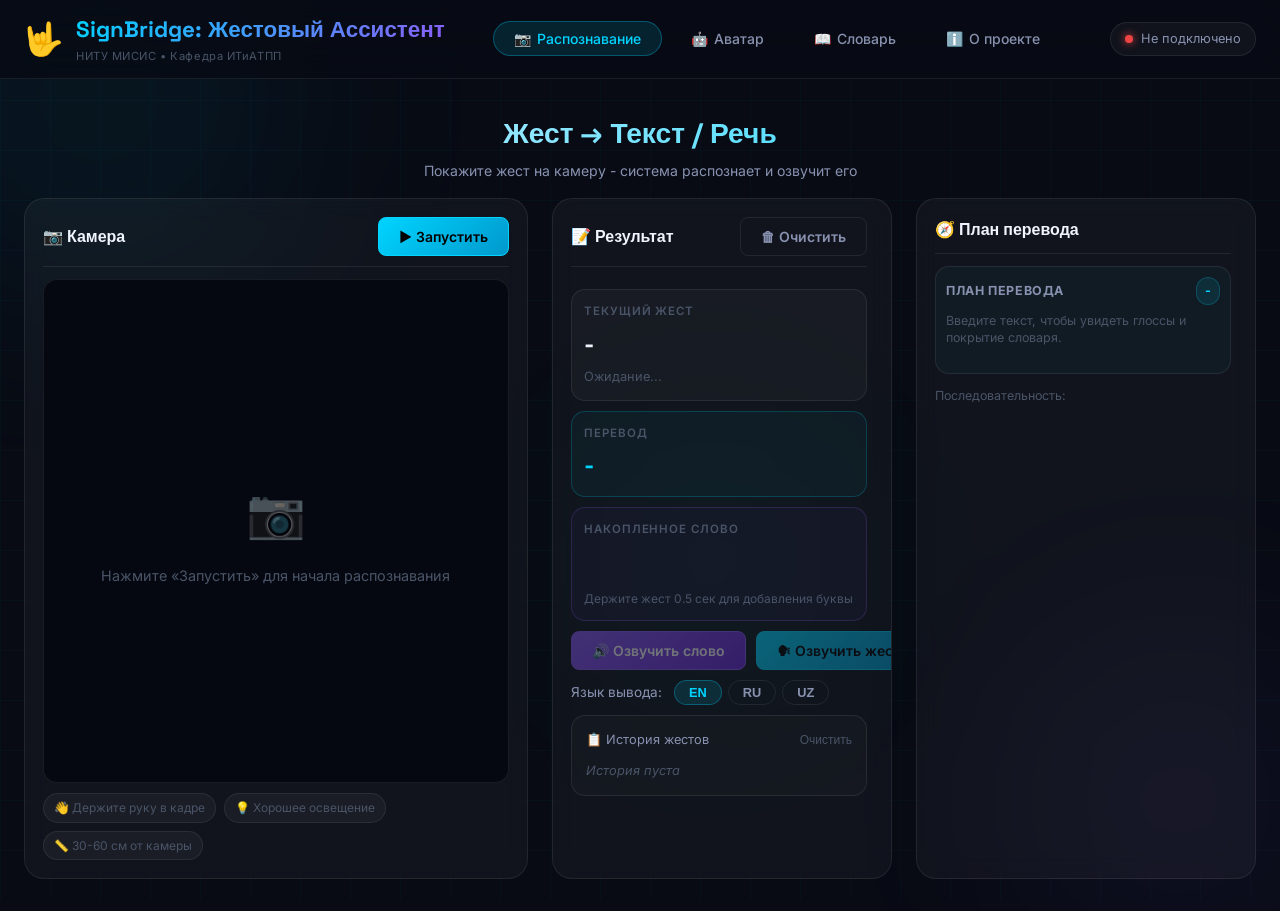
<file: frontend/index.html>
<!DOCTYPE html>
<html lang="ru">
<head>
  <meta charset="UTF-8" />
  <meta name="viewport" content="width=device-width, initial-scale=1.0" />
  <title>SignBridge - жестовый ассистент</title>
  <meta name="description" content="SignBridge: учебная платформа распознавания жестов и построения плана жестовой визуализации текста." />
  <meta name="theme-color" content="#080b14" />
  <meta name="application-name" content="SignBridge" />
  <link rel="manifest" href="manifest.webmanifest" />
  <link rel="icon" href="icon.svg" type="image/svg+xml" />
  <link rel="apple-touch-icon" href="icon.svg" />
  <link rel="preconnect" href="https://fonts.googleapis.com" />
  <link href="https://fonts.googleapis.com/css2?family=Inter:wght@300;400;500;600;700;800&family=Space+Grotesk:wght@400;500;600;700&display=swap" rel="stylesheet" />
  <link rel="stylesheet" href="style.css" />
</head>
<body>
  <a class="skip-link" href="#main-content">Перейти к содержимому</a>
  <!-- ── Animated Background ── -->
  <div class="bg-grid"></div>
  <div class="orb orb-1"></div>
  <div class="orb orb-2"></div>
  <div class="orb orb-3"></div>

  <!-- ── Header ── -->
  <header class="header">
    <div class="header-inner">
      <div class="logo">
        <div class="logo-icon">🤟</div>
        <div class="logo-text">
          <span class="logo-main">SignBridge: Жестовый Ассистент</span>
          <span class="logo-sub">НИТУ МИСИС • Кафедра ИТиАТПП</span>
        </div>
      </div>
      <nav class="nav" role="tablist" aria-label="Разделы приложения">
        <button class="nav-btn active" id="tab-button-detect" type="button" role="tab" aria-selected="true" aria-controls="tab-detect" data-tab="detect" onclick="switchTab('detect')">
          <span class="nav-icon">📷</span> Распознавание
        </button>
        <button class="nav-btn" id="tab-button-avatar" type="button" role="tab" aria-selected="false" aria-controls="tab-avatar" data-tab="avatar" onclick="switchTab('avatar')">
          <span class="nav-icon">🤖</span> Аватар
        </button>
        <button class="nav-btn" id="tab-button-dict" type="button" role="tab" aria-selected="false" aria-controls="tab-dict" data-tab="dict" onclick="switchTab('dict')">
          <span class="nav-icon">📖</span> Словарь
        </button>
        <button class="nav-btn" id="tab-button-about" type="button" role="tab" aria-selected="false" aria-controls="tab-about" data-tab="about" onclick="switchTab('about')">
          <span class="nav-icon">ℹ️</span> О проекте
        </button>
      </nav>
      <div class="status-indicator" id="status-indicator" role="status" aria-live="polite">
        <div class="status-dot" id="status-dot"></div>
        <span id="status-text">Подключение...</span>
      </div>
    </div>
  </header>

  <!-- ══════════════════════════════════════════ -->
  <!-- TAB 1: Gesture Detection (Sign → Text)    -->
  <!-- ══════════════════════════════════════════ -->
  <main class="main" id="main-content" tabindex="-1">

    <!-- DETECT TAB -->
    <section class="tab-section active workspace-section" id="tab-detect" role="tabpanel" aria-labelledby="tab-button-detect">
      <div class="section-header">
        <h1 class="section-title">Жест → Текст / Речь</h1>
        <p class="section-desc">Покажите жест на камеру - система распознает и озвучит его</p>
      </div>

      <div class="detect-layout">
        <!-- Camera Panel -->
        <div class="panel camera-panel">
          <div class="panel-header">
            <h2>📷 Камера</h2>
            <div class="camera-controls">
              <button class="btn btn-primary" id="btn-start-camera" onclick="startCamera()">
                ▶ Запустить
              </button>
              <button class="btn btn-danger hidden" id="btn-stop-camera" onclick="stopCamera()">
                ⏹ Стоп
              </button>
            </div>
          </div>
          <div class="camera-container" id="camera-container">
            <video id="video" autoplay playsinline muted></video>
            <canvas id="canvas-overlay" class="canvas-overlay"></canvas>
            <div class="camera-placeholder" id="camera-placeholder">
              <div class="placeholder-icon">📷</div>
              <p>Нажмите «Запустить» для начала распознавания</p>
            </div>
            <!-- Live overlay -->
            <div class="live-badge hidden" id="live-badge">● LIVE</div>
            <div class="gesture-overlay" id="gesture-overlay">
              <div class="detected-gesture" id="detected-gesture">-</div>
              <div class="confidence-bar-wrap">
                <div class="confidence-bar" id="confidence-bar"></div>
              </div>
            </div>
          </div>
          <!-- Hand landmarks hint -->
          <div class="hints">
            <div class="hint-chip">👋 Держите руку в кадре</div>
            <div class="hint-chip">💡 Хорошее освещение</div>
            <div class="hint-chip">📏 30-60 см от камеры</div>
          </div>
        </div>

        <!-- Result Panel -->
        <div class="panel result-panel">
          <div class="panel-header">
            <h2>📝 Результат</h2>
            <button class="btn btn-ghost" onclick="clearWord()">🗑 Очистить</button>
          </div>

          <!-- Current gesture -->
          <div class="result-card" id="gesture-card">
            <div class="result-label">Текущий жест</div>
            <div class="result-value" id="result-gesture">-</div>
            <div class="result-meta" id="result-type">Ожидание...</div>
          </div>

          <!-- Translation -->
          <div class="result-card highlight-card">
            <div class="result-label">Перевод</div>
            <div class="result-value translation-value" id="result-translation">-</div>
          </div>

          <!-- Accumulated word -->
          <div class="result-card word-card">
            <div class="result-label">Накопленное слово</div>
            <div class="word-display" id="word-display"></div>
            <div class="word-hint">Держите жест 0.5 сек для добавления буквы</div>
          </div>

          <!-- TTS Controls -->
          <div class="tts-controls">
            <button class="btn btn-accent" id="btn-speak" onclick="speakWord()" disabled>
              🔊 Озвучить слово
            </button>
            <button class="btn btn-primary" id="btn-speak-gesture" onclick="speakCurrentGesture()" disabled>
              🗣 Озвучить жест
            </button>
          </div>

          <!-- Language selector -->
          <div class="lang-selector">
            <label>Язык вывода:</label>
            <div class="lang-pills">
              <button class="lang-pill active" data-lang="en" onclick="setLang('en')">EN</button>
              <button class="lang-pill" data-lang="ru" onclick="setLang('ru')">RU</button>
              <button class="lang-pill" data-lang="uz" onclick="setLang('uz')">UZ</button>
            </div>
          </div>

          <!-- History -->
          <div class="history-panel">
            <div class="history-header">
              <span>📋 История жестов</span>
              <button class="btn-link" onclick="clearHistory()">Очистить</button>
            </div>
            <div class="history-list" id="history-list">
              <div class="history-empty">История пуста</div>
            </div>
          </div>
        </div>

        <!-- Translation plan mirror for the recognition workspace -->
        <div class="panel detect-plan-panel">
          <div class="panel-header">
            <h2>🧭 План перевода</h2>
          </div>

          <section class="translation-plan" aria-live="polite" aria-label="План перевода">
            <div class="translation-plan-header">
              <span>План перевода</span>
              <span class="coverage-badge" id="detect-translation-coverage">-</span>
            </div>
            <div class="translation-meta" id="detect-translation-meta">Введите текст, чтобы увидеть глоссы и покрытие словаря.</div>
            <div class="gloss-list" id="detect-gloss-list"></div>
            <div class="unknown-words" id="detect-unknown-words"></div>
          </section>

          <div class="sequence-display" id="detect-sequence-display">
            <div class="seq-label">Последовательность:</div>
            <div class="seq-chips" id="detect-seq-chips"></div>
          </div>
        </div>
      </div>
    </section>

    <!-- ══════════════════════════════════════════ -->
    <!-- TAB 2: Avatar (Text → Sign)              -->
    <!-- ══════════════════════════════════════════ -->
    <section class="tab-section workspace-section" id="tab-avatar" role="tabpanel" aria-labelledby="tab-button-avatar">
      <div class="section-header">
        <h1 class="section-title">Текст → Жестовый аватар</h1>
        <p class="section-desc">Введите текст - аватар покажет учебную визуализацию жестов. Доступны русский, English и o‘zbek.</p>
      </div>

      <div class="avatar-layout">
        <!-- Input -->
        <div class="panel input-panel">
          <div class="panel-header">
            <h2>✏️ Введите текст</h2>
          </div>
          <label class="sr-only" for="avatar-input">Текст для жестовой визуализации</label>
          <textarea
            id="avatar-input"
            class="text-input"
            placeholder="Введите текст для перевода в жестовый язык...
Пример: Hello good morning thank you"
            rows="5"
          ></textarea>

          <div class="input-controls">
            <div class="lang-selector">
              <label>Язык текста:</label>
              <div class="lang-pills">
                <button class="lang-pill active" data-lang="en" onclick="setAvatarLang('en')">EN</button>
                <button class="lang-pill" data-lang="ru" onclick="setAvatarLang('ru')">RU</button>
                <button class="lang-pill" data-lang="uz" onclick="setAvatarLang('uz')">UZ</button>
              </div>
            </div>
            
            <div class="action-buttons">
              <button class="btn btn-primary btn-icon" id="btn-mic" onclick="toggleMic()" title="Голосовой ввод" aria-label="Голосовой ввод">
                🎤
              </button>
              <button class="btn btn-accent btn-large" style="flex: 1;" onclick="sendToAvatar()">
                🤟 Перевести в жесты
              </button>
            </div>
          </div>

          <!-- Quick phrases -->
          <div class="quick-phrases">
            <div class="quick-label">Быстрые фразы:</div>
            <div class="phrase-chips">
              <button class="phrase-chip" onclick="setPhrase('Hello good morning')">Hello 👋</button>
              <button class="phrase-chip" onclick="setPhrase('Thank you')">Thank you 🙏</button>
              <button class="phrase-chip" onclick="setPhrase('Yes no stop')">Yes / No 👍</button>
              <button class="phrase-chip" onclick="setPhrase('I need help')">Help 🆘</button>
              <button class="phrase-chip" onclick="setPhrase('Water food school')">Water 💧</button>
              <button class="phrase-chip" onclick="setPhrase('Where is the bathroom')">Bathroom 🚻</button>
              <button class="phrase-chip" onclick="setPhrase('Call a doctor')">Doctor 🩺</button>
            </div>
          </div>
        </div>

        <!-- Avatar Display -->
        <div class="panel avatar-panel">
          <div class="panel-header">
            <h2>🤖 Жестовый аватар</h2>
            <div class="avatar-status" id="avatar-status">Готов</div>
          </div>

          <div class="avatar-stage" id="avatar-stage" aria-live="polite">
            <canvas id="avatar-canvas" width="400" height="400"></canvas>
            <div class="avatar-idle" id="avatar-idle">
              <div class="avatar-idle-icon">🤟</div>
              <p>Введите текст и нажмите «Перевести»</p>
            </div>
          </div>

          <!-- Current gesture display -->
          <div class="avatar-gesture-info" id="avatar-gesture-info">
              <div class="current-sign" id="current-sign">-</div>
            <div class="sign-label" id="sign-label">Жест</div>
          </div>
          <p class="avatar-note">Аватар показывает распространённые слова и фразы; незнакомые слова отображаются по буквам. Это учебная визуализация, а не сертифицированный перевод.</p>

          <section class="translation-plan" aria-live="polite" aria-label="План перевода">
            <div class="translation-plan-header">
              <span>План перевода</span>
              <span class="coverage-badge" id="translation-coverage">-</span>
            </div>
            <div class="translation-meta" id="translation-meta">Введите текст, чтобы увидеть глоссы и покрытие словаря.</div>
            <div class="gloss-list" id="gloss-list"></div>
            <div class="unknown-words" id="unknown-words"></div>
          </section>

          <!-- Animation sequence -->
          <div class="sequence-display" id="sequence-display">
            <div class="seq-label">Последовательность:</div>
            <div class="seq-chips" id="seq-chips"></div>
          </div>

          <!-- Audio player -->
          <div class="audio-player" id="audio-player" style="display:none">
            <audio id="tts-audio" controls></audio>
          </div>
        </div>
      </div>
    </section>

    <!-- ══════════════════════════════════════════ -->
    <!-- TAB 3: Dictionary (Словарь жестов)       -->
    <!-- ══════════════════════════════════════════ -->
    <section class="tab-section" id="tab-dict" role="tabpanel" aria-labelledby="tab-button-dict">
      <div class="section-header">
        <h1 class="section-title">Словарь жестов</h1>
        <p class="section-desc">Изучайте жесты и тренируйтесь перед камерой</p>
      </div>

      <div class="dict-layout">
        <!-- Dynamic Gestures -->
        <div class="panel">
          <div class="panel-header">
            <h2>🌀 Динамические жесты</h2>
          </div>
          <div class="dict-grid" id="dict-dynamic">
            <div class="dict-card">
              <div class="dict-visual wave-anim">👋</div>
              <div class="dict-info">
                <h4>Привет / Hello</h4>
                <p>Взмахните рукой из стороны в сторону</p>
              </div>
            </div>
            <div class="dict-card">
              <div class="dict-visual pulse-anim">👍</div>
              <div class="dict-info">
                <h4>Хорошо / Good</h4>
                <p>Палец вверх, остальные собраны в кулак</p>
              </div>
            </div>
            <div class="dict-card">
              <div class="dict-visual pulse-anim">👎</div>
              <div class="dict-info">
                <h4>Плохо / Bad</h4>
                <p>Палец вниз, остальные собраны в кулак</p>
              </div>
            </div>
            <div class="dict-card">
              <div class="dict-visual float-anim">✋</div>
              <div class="dict-info">
                <h4>Стоп / Stop</h4>
                <p>Открытая ладонь направлена вперед</p>
              </div>
            </div>
            <div class="dict-card">
              <div class="dict-visual shake-anim">✊</div>
              <div class="dict-info">
                <h4>Нет / No</h4>
                <p>Плотно сжатый кулак перед собой</p>
              </div>
            </div>
            <div class="dict-card">
              <div class="dict-visual float-anim">✌️</div>
              <div class="dict-info">
                <h4>Мир / Peace</h4>
                <p>Указательный и средний пальцы вверх (V)</p>
              </div>
            </div>
            <div class="dict-card">
              <div class="dict-visual pulse-anim">☝️</div>
              <div class="dict-info">
                <h4>Да / Yes</h4>
                <p>Только указательный палец поднят вверх</p>
              </div>
            </div>
            <div class="dict-card">
              <div class="dict-visual pulse-anim">👌</div>
              <div class="dict-info">
                <h4>Окей / OK</h4>
                <p>Указательный и большой пальцы образуют кольцо</p>
              </div>
            </div>
            <div class="dict-card">
              <div class="dict-visual shake-anim">🤌</div>
              <div class="dict-info">
                <h4>Что? / What?</h4>
                <p>Все кончики пальцев собраны вместе</p>
              </div>
            </div>
            <div class="dict-card">
              <div class="dict-visual wave-anim">🤙</div>
              <div class="dict-info">
                <h4>Позвони / Call</h4>
                <p>Оттопырены только большой палец и мизинец</p>
              </div>
            </div>
          </div>
        </div>

        <!-- Static Alphabet -->
        <div class="panel">
          <div class="panel-header">
            <h2>✋ Статический алфавит (ASL)</h2>
          </div>
          <div class="dict-grid" id="dict-static">
            <div class="dict-card">
              <div class="dict-visual">A</div>
              <div class="dict-info">
                <h4>Буква A</h4>
                <p>Кулак, большой палец сбоку прижат к указательному</p>
              </div>
            </div>
            <div class="dict-card">
              <div class="dict-visual">B</div>
              <div class="dict-info">
                <h4>Буква B</h4>
                <p>Открытая ладонь, пальцы вместе, большой палец согнут на ладони</p>
              </div>
            </div>
            <div class="dict-card">
              <div class="dict-visual">L</div>
              <div class="dict-info">
                <h4>Буква L</h4>
                <p>Указательный и большой пальцы образуют букву L</p>
              </div>
            </div>
            <div class="dict-card">
              <div class="dict-visual">V</div>
              <div class="dict-info">
                <h4>Буква V</h4>
                <p>Указательный и средний пальцы разведены в форме V</p>
              </div>
            </div>
            <div class="dict-card">
              <div class="dict-visual">W</div>
              <div class="dict-info">
                <h4>Буква W</h4>
                <p>Указательный, средний и безымянный пальцы подняты вверх</p>
              </div>
            </div>
            <div class="dict-card">
              <div class="dict-visual">Y</div>
              <div class="dict-info">
                <h4>Буква Y</h4>
                <p>Оттопыренные большой палец и мизинец</p>
              </div>
            </div>
            <div class="dict-card">
              <div class="dict-visual">I</div>
              <div class="dict-info">
                <h4>Буква I</h4>
                <p>Поднят только мизинец</p>
              </div>
            </div>
            <div class="dict-card">
              <div class="dict-visual">D</div>
              <div class="dict-info">
                <h4>Буква D</h4>
                <p>Поднят только указательный палец</p>
              </div>
            </div>
            <div class="dict-card">
              <div class="dict-visual">F</div>
              <div class="dict-info">
                <h4>Буква F</h4>
                <p>Указательный и большой соединены, остальные подняты</p>
              </div>
            </div>
            <div class="dict-card">
              <div class="dict-visual wave-anim" style="font-size: 1.5rem">🤟</div>
              <div class="dict-info">
                <h4>I Love You</h4>
                <p>Большой, указательный и мизинец открыты</p>
              </div>
            </div>
            <div class="dict-card">
              <div class="dict-visual">C</div>
              <div class="dict-info">
                <h4>Буква C</h4>
                <p>Все пальцы полусогнуты, образуя полукруг</p>
              </div>
            </div>
            <div class="dict-card">
              <div class="dict-visual">E</div>
              <div class="dict-info">
                <h4>Буква E</h4>
                <p>Пальцы сжаты, большой палец прижат снизу</p>
              </div>
            </div>
            <div class="dict-card">
              <div class="dict-visual">K</div>
              <div class="dict-info">
                <h4>Буква K</h4>
                <p>Указательный и средний вверх, большой между ними</p>
              </div>
            </div>
            <div class="dict-card">
              <div class="dict-visual">O</div>
              <div class="dict-info">
                <h4>Буква O</h4>
                <p>Пальцы сомкнуты в кольцо с большим пальцем</p>
              </div>
            </div>
            <div class="dict-card">
              <div class="dict-visual">R</div>
              <div class="dict-info">
                <h4>Буква R</h4>
                <p>Указательный и средний пальцы перекрещены</p>
              </div>
            </div>
            <div class="dict-card">
              <div class="dict-visual">U</div>
              <div class="dict-info">
                <h4>Буква U</h4>
                <p>Указательный и средний выпрямлены и сомкнуты</p>
              </div>
            </div>
          </div>
        </div>
      </div>
    </section>

    <!-- ══════════════════════════════════════════ -->
    <!-- TAB 4: About                             -->
    <!-- ══════════════════════════════════════════ -->
    <section class="tab-section" id="tab-about" role="tabpanel" aria-labelledby="tab-button-about">
      <div class="section-header">
        <h1 class="section-title">О проекте SignBridge</h1>
        <p class="section-desc">AI платформа двустороннего перевода жестового языка</p>
      </div>

      <div class="about-grid">
        <div class="about-card">
          <div class="about-icon">🎯</div>
          <h3>Цель</h3>
          <p>Помочь в обучении и диалоге с помощью компьютерного зрения, наглядного словаря и проверяемого плана жестов.</p>
        </div>
        <div class="about-card">
          <div class="about-icon">🧠</div>
          <h3>Технологии</h3>
          <p>MediaPipe Hand Landmarker для ключевых точек руки, OpenCV для обработки кадров, необязательный scikit-learn классификатор и TTS.</p>
        </div>
        <div class="about-card">
          <div class="about-icon">🔄</div>
          <h3>Два рабочих сценария</h3>
          <p>
            <strong>→ Жест в текст:</strong> Находит демонстрационные жесты и буквы перед камерой, выводит текст и речь<br/>
            <strong>→ Текст в жест:</strong> Строит план глосс и показывает его Canvas-аватаром
          </p>
        </div>
        <div class="about-card">
          <div class="about-icon">🌍</div>
          <h3>Языки</h3>
          <p>Планировщик принимает английский, русский и узбекский текст. Буквы распознаются в учебном наборе ASL.</p>
        </div>
        <div class="about-card">
          <div class="about-icon">📊</div>
          <h3>Архитектура</h3>
          <p>Python FastAPI API, WebSocket в реальном времени, MediaPipe, JavaScript, PWA и синтез речи.</p>
        </div>
        <div class="about-card">
          <div class="about-icon">🏫</div>
          <h3>Применение</h3>
          <p>Образование, здравоохранение и общественные места - везде, где нужна более доступная коммуникация для глухих и слабослышащих людей.</p>
        </div>
      </div>

      <!-- Tech Stack -->
      <div class="tech-stack">
        <h3>Технологический стек</h3>
        <div class="tech-list">
          <div class="tech-item"><span class="tech-badge python">Python 3.10+</span></div>
          <div class="tech-item"><span class="tech-badge mediapipe">MediaPipe</span></div>
          <div class="tech-item"><span class="tech-badge pwa">PWA</span></div>
          <div class="tech-item"><span class="tech-badge sk">Scikit-learn</span></div>
          <div class="tech-item"><span class="tech-badge fastapi">FastAPI</span></div>
          <div class="tech-item"><span class="tech-badge ws">WebSocket</span></div>
          <div class="tech-item"><span class="tech-badge cv">OpenCV</span></div>
          <div class="tech-item"><span class="tech-badge tts">gTTS</span></div>
        </div>
      </div>

      <!-- Roadmap / Scaling -->
      <div style="margin-top: 40px;">
        <div class="section-header" style="margin-bottom: 24px; text-align: left;">
          <h2 class="section-title" style="font-size: 1.8rem;">🚀 Масштабирование платформы</h2>
          <p class="section-desc">Векторы развития проекта для реального сектора</p>
        </div>
        <div class="about-grid">
          <div class="about-card" style="border-top: 3px solid #3b82f6;">
            <div class="about-icon">📱</div>
            <h3>Мобильное приложение</h3>
            <p>Упаковка платформы в кроссплатформенное мобильное приложение (React Native / Flutter), чтобы пользоваться учебным помощником прямо со смартфона.</p>
          </div>
          <div class="about-card" style="border-top: 3px solid #8b5cf6;">
            <div class="about-icon">🧑‍🎨</div>
            <h3>Реалистичный 3D Аватар</h3>
            <p>Замена текущего Canvas-рендера на полноценный WebGL/Three.js 3D-аватар с лицевыми анимациями (мимикой), так как эмоции - важнейшая часть грамматики жестового языка.</p>
          </div>
          <div class="about-card" style="border-top: 3px solid #10b981;">
            <div class="about-icon">🧠</div>
            <h3>LLM Интеграция (ИИ)</h3>
            <p>Подключение ChatGPT/GigaChat для исправления синтаксиса. Жестовый язык имеет свой порядок слов (глоссы). LLM будет превращать "Я Магазин Идти" в красивое "Я иду в магазин".</p>
          </div>
          <div class="about-card" style="border-top: 3px solid #f59e0b;">
            <div class="about-icon">☁️</div>
            <h3>B2B API & Облако</h3>
            <p>Предоставление API для интеграции SignBridge в банковские терминалы, кассы самообслуживания в международном ритейле и государственные веб-порталы в виде виджета.</p>
          </div>
          <div class="about-card" style="border-top: 3px solid #ec4899;">
            <div class="about-icon">🤖</div>
            <h3>Жестовый Ассистент (AI)</h3>
            <p>Создание умного помощника для глухих и слабослышащих людей. Ассистент сможет распознавать жестовые команды через веб-камеру, управлять умным домом и отвечать через визуального аватара.</p>
          </div>
        </div>
      </div>
    </section>

  </main>

  <!-- Toast notifications -->
  <div class="toast-container" id="toast-container"></div>

  <script src="app.js?v=5"></script>
</body>
</html>
</file>
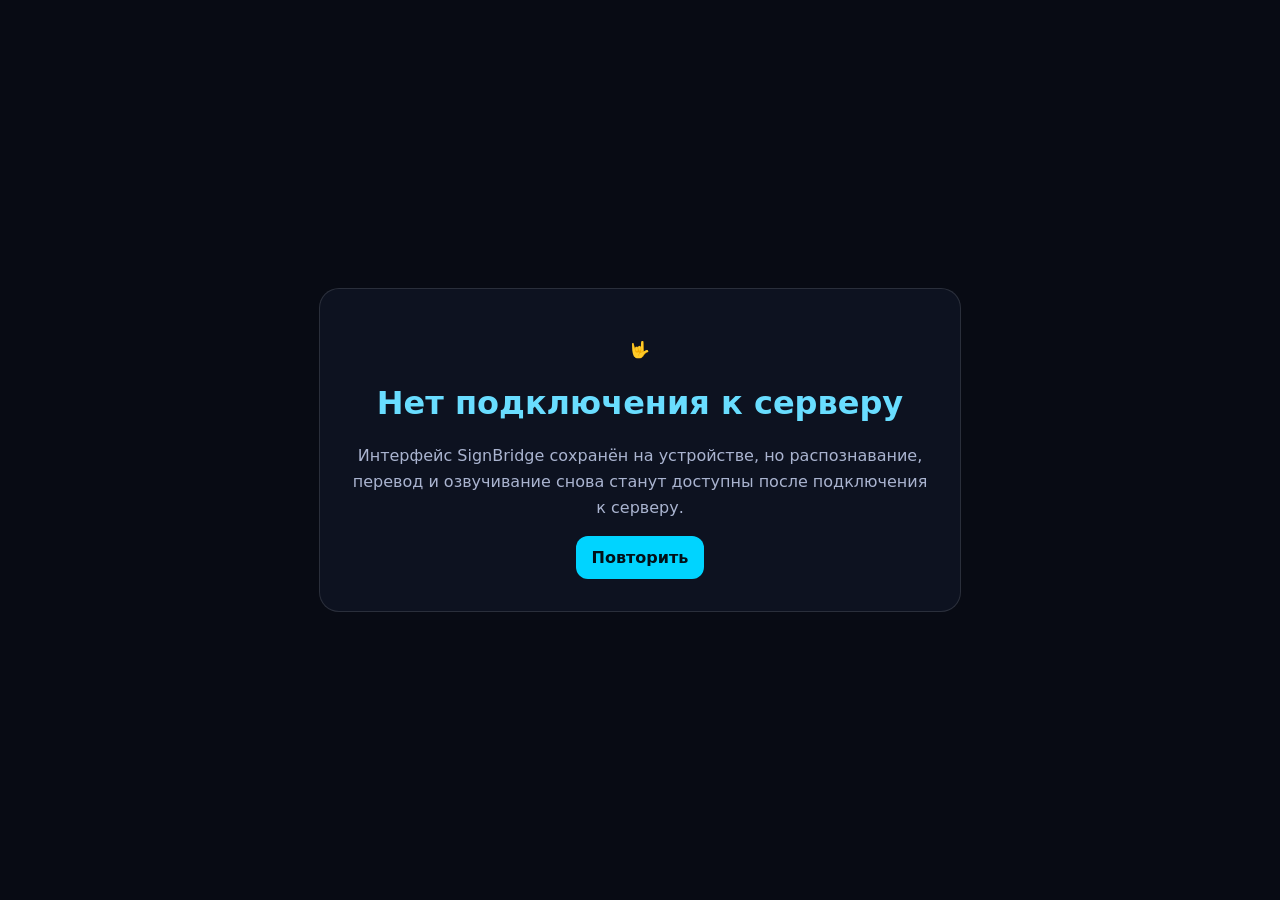
<file: frontend/offline.html>
<!doctype html>
<html lang="ru">
<head>
  <meta charset="utf-8" />
  <meta name="viewport" content="width=device-width, initial-scale=1" />
  <meta name="theme-color" content="#080b14" />
  <title>SignBridge - Нет подключения</title>
  <style>
    :root { color-scheme: dark; font-family: Inter, system-ui, sans-serif; }
    body { min-height: 100vh; display: grid; place-items: center; margin: 0; background: #080b14; color: #f0f4ff; }
    main { width: min(92vw, 36rem); padding: 2rem; border: 1px solid rgba(255,255,255,.12); border-radius: 1.25rem; background: #0d1220; text-align: center; }
    h1 { color: #69ddff; } p { color: #aab4d0; line-height: 1.6; } button { padding: .75rem 1rem; border: 0; border-radius: .75rem; background: #00d4ff; color: #021018; font: inherit; font-weight: 700; cursor: pointer; }
  </style>
</head>
<body>
  <main>
    <p aria-hidden="true">🤟</p>
    <h1>Нет подключения к серверу</h1>
    <p>Интерфейс SignBridge сохранён на устройстве, но распознавание, перевод и озвучивание снова станут доступны после подключения к серверу.</p>
    <button type="button" onclick="location.reload()">Повторить</button>
  </main>
</body>
</html>
</file>
<file: frontend/style.css>
/* ═══════════════════════════════════════════════════════════════
   SignBridge - Premium Dark UI
   Design: Glassmorphism + Neon accents + Smooth animations
   ═══════════════════════════════════════════════════════════════ */

@import url('https://fonts.googleapis.com/css2?family=Inter:wght@300;400;500;600;700;800&family=Space+Grotesk:wght@400;500;600;700&display=swap');

/* ── CSS Custom Properties ── */
:root {
  --bg-primary: #080b14;
  --bg-secondary: #0d1220;
  --bg-card: rgba(255, 255, 255, 0.04);
  --bg-card-hover: rgba(255, 255, 255, 0.07);

  --accent-cyan: #00d4ff;
  --accent-purple: #8b5cf6;
  --accent-green: #10b981;
  --accent-orange: #f59e0b;
  --accent-pink: #ec4899;

  --text-primary: #f0f4ff;
  --text-secondary: #8892b0;
  --text-muted: #4a5568;

  --border: rgba(255, 255, 255, 0.08);
  --border-accent: rgba(0, 212, 255, 0.3);

  --radius-sm: 8px;
  --radius-md: 14px;
  --radius-lg: 20px;
  --radius-xl: 28px;

  --shadow-glow-cyan: 0 0 30px rgba(0, 212, 255, 0.15);
  --shadow-glow-purple: 0 0 30px rgba(139, 92, 246, 0.15);
  --shadow-card: 0 8px 32px rgba(0, 0, 0, 0.4);

  --transition: all 0.25s cubic-bezier(0.4, 0, 0.2, 1);
  --transition-slow: all 0.4s cubic-bezier(0.4, 0, 0.2, 1);

  --font-main: 'Inter', sans-serif;
  --font-display: 'Space Grotesk', sans-serif;
}

/* ── Reset & Base ── */
*, *::before, *::after { box-sizing: border-box; margin: 0; padding: 0; }

html { scroll-behavior: smooth; }

:focus-visible {
  outline: 3px solid var(--accent-cyan);
  outline-offset: 3px;
}

.sr-only {
  position: absolute;
  width: 1px;
  height: 1px;
  padding: 0;
  margin: -1px;
  overflow: hidden;
  clip: rect(0, 0, 0, 0);
  white-space: nowrap;
  border: 0;
}

.skip-link {
  position: fixed;
  top: 12px;
  left: 12px;
  z-index: 2000;
  padding: 10px 14px;
  border-radius: var(--radius-sm);
  background: var(--accent-cyan);
  color: #031018;
  font-weight: 700;
  text-decoration: none;
  transform: translateY(-150%);
  transition: transform 0.2s ease;
}

.skip-link:focus { transform: translateY(0); }

body {
  font-family: var(--font-main);
  background: var(--bg-primary);
  color: var(--text-primary);
  min-height: 100vh;
  overflow-x: hidden;
  line-height: 1.6;
}

/* ── Animated Background ── */
.bg-grid {
  position: fixed;
  inset: 0;
  background-image:
    linear-gradient(rgba(0, 212, 255, 0.03) 1px, transparent 1px),
    linear-gradient(90deg, rgba(0, 212, 255, 0.03) 1px, transparent 1px);
  background-size: 50px 50px;
  pointer-events: none;
  z-index: 0;
}

.orb {
  position: fixed;
  border-radius: 50%;
  filter: blur(80px);
  pointer-events: none;
  animation: float 8s ease-in-out infinite;
  z-index: 0;
}
.orb-1 {
  width: 600px; height: 600px;
  background: radial-gradient(circle, rgba(0, 212, 255, 0.08), transparent 70%);
  top: -200px; left: -200px;
  animation-delay: 0s;
}
.orb-2 {
  width: 500px; height: 500px;
  background: radial-gradient(circle, rgba(139, 92, 246, 0.08), transparent 70%);
  bottom: -150px; right: -150px;
  animation-delay: 3s;
}
.orb-3 {
  width: 400px; height: 400px;
  background: radial-gradient(circle, rgba(16, 185, 129, 0.06), transparent 70%);
  top: 40%; left: 40%;
  animation-delay: 6s;
}

@keyframes float {
  0%, 100% { transform: translate(0, 0) scale(1); }
  33% { transform: translate(30px, -30px) scale(1.05); }
  66% { transform: translate(-20px, 20px) scale(0.95); }
}

/* ── Header ── */
.header {
  position: sticky;
  top: 0;
  z-index: 100;
  background: rgba(8, 11, 20, 0.85);
  backdrop-filter: blur(20px);
  border-bottom: 1px solid var(--border);
}

.header-inner {
  max-width: 1840px;
  margin: 0 auto;
  padding: 12px 24px;
  display: flex;
  align-items: center;
  gap: 24px;
}

.logo {
  display: flex;
  align-items: center;
  gap: 12px;
  text-decoration: none;
  flex-shrink: 0;
}

.logo-icon {
  font-size: 2rem;
  animation: wave-hand 2.5s ease-in-out infinite;
  display: inline-block;
}

@keyframes wave-hand {
  0%, 100% { transform: rotate(0deg); }
  20% { transform: rotate(-20deg); }
  40% { transform: rotate(20deg); }
  60% { transform: rotate(-10deg); }
  80% { transform: rotate(10deg); }
}

.logo-main {
  font-family: var(--font-display);
  font-size: 1.4rem;
  font-weight: 700;
  background: linear-gradient(135deg, var(--accent-cyan), var(--accent-purple));
  -webkit-background-clip: text;
  -webkit-text-fill-color: transparent;
  background-clip: text;
  display: block;
}

.logo-sub {
  font-size: 0.7rem;
  color: var(--text-muted);
  display: block;
  letter-spacing: 0.05em;
}

.nav {
  display: flex;
  gap: 8px;
  flex: 1;
  justify-content: center;
}

.nav-btn {
  padding: 8px 20px;
  border: 1px solid transparent;
  border-radius: 100px;
  background: transparent;
  color: var(--text-secondary);
  font-family: var(--font-main);
  font-size: 0.875rem;
  font-weight: 500;
  cursor: pointer;
  transition: var(--transition);
  display: flex;
  align-items: center;
  gap: 6px;
}

.nav-btn:hover {
  background: var(--bg-card-hover);
  color: var(--text-primary);
  border-color: var(--border);
}

.nav-btn.active {
  background: rgba(0, 212, 255, 0.12);
  border-color: var(--border-accent);
  color: var(--accent-cyan);
}

.status-indicator {
  display: flex;
  align-items: center;
  gap: 8px;
  font-size: 0.8rem;
  color: var(--text-secondary);
  padding: 6px 14px;
  background: var(--bg-card);
  border-radius: 100px;
  border: 1px solid var(--border);
  flex-shrink: 0;
}

.status-dot {
  width: 8px; height: 8px;
  border-radius: 50%;
  background: var(--text-muted);
  transition: var(--transition);
}

.status-dot.connected {
  background: var(--accent-green);
  box-shadow: 0 0 8px var(--accent-green);
  animation: pulse-dot 2s infinite;
}

.status-dot.error {
  background: #ef4444;
  box-shadow: 0 0 8px #ef4444;
}

@keyframes pulse-dot {
  0%, 100% { opacity: 1; }
  50% { opacity: 0.5; }
}

/* ── Main Layout ── */
.main {
  max-width: 1840px;
  margin: 0 auto;
  padding: 32px 24px;
  position: relative;
  z-index: 1;
}

.tab-section { display: none; }
.tab-section.active { display: block; animation: fadeIn 0.3s ease; }

@keyframes fadeIn {
  from { opacity: 0; transform: translateY(10px); }
  to { opacity: 1; transform: translateY(0); }
}

.section-header {
  text-align: center;
  margin-bottom: 32px;
}

.section-title {
  font-family: var(--font-display);
  font-size: 2rem;
  font-weight: 700;
  background: linear-gradient(135deg, var(--text-primary), var(--accent-cyan));
  -webkit-background-clip: text;
  -webkit-text-fill-color: transparent;
  background-clip: text;
  margin-bottom: 8px;
}

.section-desc {
  color: var(--text-secondary);
  font-size: 1rem;
}

/* ── Panel ── */
.panel {
  background: var(--bg-card);
  border: 1px solid var(--border);
  border-radius: var(--radius-lg);
  padding: 24px;
  backdrop-filter: blur(12px);
  transition: var(--transition);
}

.panel:hover {
  border-color: rgba(255, 255, 255, 0.12);
  box-shadow: var(--shadow-card);
}

.panel-header {
  display: flex;
  align-items: center;
  justify-content: space-between;
  margin-bottom: 20px;
  padding-bottom: 16px;
  border-bottom: 1px solid var(--border);
}

.panel-header h2 {
  font-family: var(--font-display);
  font-size: 1rem;
  font-weight: 600;
  color: var(--text-primary);
}

/* ── Detect Layout ── */
.detect-layout {
  display: grid;
  grid-template-columns: 1fr 1fr;
  gap: 24px;
  align-items: start;
}

@media (max-width: 900px) {
  .detect-layout { grid-template-columns: 1fr; }
}

/* ── Camera ── */
.camera-container {
  position: relative;
  border-radius: var(--radius-md);
  overflow: hidden;
  background: #050810;
  aspect-ratio: 4/3;
  border: 1px solid var(--border);
}

#video {
  width: 100%;
  height: 100%;
  object-fit: cover;
  display: none;
  transform: scaleX(-1); /* mirror */
}

#video.active { display: block; }

.canvas-overlay {
  position: absolute;
  inset: 0;
  width: 100%;
  height: 100%;
  pointer-events: none;
  display: none;
}

.canvas-overlay.active { display: block; }

.camera-placeholder {
  position: absolute;
  inset: 0;
  display: flex;
  flex-direction: column;
  align-items: center;
  justify-content: center;
  gap: 12px;
  color: var(--text-muted);
}

.placeholder-icon { font-size: 3rem; opacity: 0.4; }

.camera-placeholder p { font-size: 0.9rem; text-align: center; padding: 0 20px; }

.live-badge {
  position: absolute;
  top: 12px;
  left: 12px;
  background: rgba(239, 68, 68, 0.9);
  color: white;
  font-size: 0.7rem;
  font-weight: 700;
  letter-spacing: 0.1em;
  padding: 4px 10px;
  border-radius: 100px;
  animation: pulse-live 1.5s infinite;
}

@keyframes pulse-live {
  0%, 100% { opacity: 1; }
  50% { opacity: 0.7; }
}

.gesture-overlay {
  position: absolute;
  bottom: 12px;
  left: 12px;
  right: 12px;
  background: rgba(8, 11, 20, 0.85);
  backdrop-filter: blur(10px);
  border-radius: var(--radius-sm);
  padding: 10px 14px;
  border: 1px solid var(--border-accent);
  display: none;
}

.gesture-overlay.active { display: block; }

.detected-gesture {
  font-family: var(--font-display);
  font-size: 1.4rem;
  font-weight: 700;
  color: var(--accent-cyan);
}

.confidence-bar-wrap {
  height: 4px;
  background: rgba(255,255,255,0.1);
  border-radius: 2px;
  margin-top: 6px;
  overflow: hidden;
}

.confidence-bar {
  height: 100%;
  background: linear-gradient(90deg, var(--accent-cyan), var(--accent-purple));
  border-radius: 2px;
  width: 0%;
  transition: width 0.3s ease;
}

.camera-controls {
  display: flex;
  gap: 8px;
}

.hints {
  display: flex;
  gap: 8px;
  flex-wrap: wrap;
  margin-top: 12px;
}

.hint-chip {
  font-size: 0.75rem;
  color: var(--text-muted);
  background: rgba(255,255,255,0.04);
  padding: 4px 10px;
  border-radius: 100px;
  border: 1px solid var(--border);
}

/* ── Result Cards ── */
.result-panel {
  display: flex;
  flex-direction: column;
  gap: 16px;
}

.result-card {
  background: rgba(255,255,255,0.03);
  border: 1px solid var(--border);
  border-radius: var(--radius-md);
  padding: 16px;
  transition: var(--transition);
}

.result-card:hover {
  background: var(--bg-card-hover);
  border-color: rgba(255,255,255,0.12);
}

.highlight-card {
  border-color: rgba(0, 212, 255, 0.2);
  background: rgba(0, 212, 255, 0.04);
}

.result-label {
  font-size: 0.72rem;
  font-weight: 600;
  text-transform: uppercase;
  letter-spacing: 0.08em;
  color: var(--text-muted);
  margin-bottom: 8px;
}

.result-value {
  font-family: var(--font-display);
  font-size: 1.5rem;
  font-weight: 700;
  color: var(--text-primary);
  transition: var(--transition);
}

.translation-value { color: var(--accent-cyan); }

.result-meta {
  font-size: 0.8rem;
  color: var(--text-muted);
  margin-top: 4px;
}

/* ── Word Display ── */
.word-card {
  border-color: rgba(139, 92, 246, 0.2);
  background: rgba(139, 92, 246, 0.04);
}

.word-display {
  font-family: 'Space Mono', monospace;
  font-size: 1.8rem;
  font-weight: 700;
  color: var(--accent-purple);
  min-height: 2.5rem;
  letter-spacing: 0.15em;
  word-break: break-all;
  transition: var(--transition);
}

.word-hint {
  font-size: 0.75rem;
  color: var(--text-muted);
  margin-top: 6px;
}

/* ── TTS Controls ── */
.tts-controls {
  display: flex;
  gap: 10px;
}

/* ── Language Pills ── */
.lang-selector {
  display: flex;
  align-items: center;
  gap: 12px;
  font-size: 0.85rem;
  color: var(--text-secondary);
}

.lang-pills {
  display: flex;
  gap: 6px;
}

.lang-pill {
  padding: 4px 14px;
  border-radius: 100px;
  border: 1px solid var(--border);
  background: transparent;
  color: var(--text-secondary);
  font-size: 0.8rem;
  font-weight: 600;
  cursor: pointer;
  transition: var(--transition);
}

.lang-pill:hover { background: var(--bg-card-hover); color: var(--text-primary); }

.lang-pill.active {
  background: rgba(0, 212, 255, 0.12);
  border-color: var(--border-accent);
  color: var(--accent-cyan);
}

/* ── History ── */
.history-panel {
  background: rgba(255,255,255,0.02);
  border: 1px solid var(--border);
  border-radius: var(--radius-md);
  padding: 14px;
  max-height: 160px;
  overflow-y: auto;
}

.history-header {
  display: flex;
  justify-content: space-between;
  align-items: center;
  font-size: 0.8rem;
  color: var(--text-secondary);
  margin-bottom: 10px;
}

.btn-link {
  background: none;
  border: none;
  color: var(--text-muted);
  font-size: 0.75rem;
  cursor: pointer;
  transition: var(--transition);
}
.btn-link:hover { color: #ef4444; }

.history-list {
  display: flex;
  flex-wrap: wrap;
  gap: 6px;
}

.history-empty {
  color: var(--text-muted);
  font-size: 0.8rem;
  font-style: italic;
}

.history-item {
  background: rgba(255,255,255,0.05);
  border: 1px solid var(--border);
  border-radius: 100px;
  padding: 2px 10px;
  font-size: 0.78rem;
  color: var(--text-secondary);
  animation: slideIn 0.2s ease;
}

@keyframes slideIn {
  from { opacity: 0; transform: scale(0.9); }
  to { opacity: 1; transform: scale(1); }
}

/* ── Buttons ── */
.btn {
  padding: 10px 20px;
  border-radius: var(--radius-sm);
  border: 1px solid transparent;
  font-family: var(--font-main);
  font-size: 0.875rem;
  font-weight: 600;
  cursor: pointer;
  transition: var(--transition);
  display: inline-flex;
  align-items: center;
  gap: 6px;
  white-space: nowrap;
}

.btn:disabled {
  opacity: 0.4;
  cursor: not-allowed;
}

.btn-primary {
  background: linear-gradient(135deg, var(--accent-cyan), #0099cc);
  color: #000;
  border-color: var(--accent-cyan);
}
.btn-primary:hover:not(:disabled) {
  transform: translateY(-1px);
  box-shadow: 0 4px 20px rgba(0, 212, 255, 0.3);
}

.btn-accent {
  background: linear-gradient(135deg, var(--accent-purple), #6d28d9);
  color: white;
  border-color: var(--accent-purple);
}
.btn-accent:hover:not(:disabled) {
  transform: translateY(-1px);
  box-shadow: 0 4px 20px rgba(139, 92, 246, 0.3);
}

.btn-danger {
  background: rgba(239, 68, 68, 0.15);
  color: #ef4444;
  border-color: rgba(239, 68, 68, 0.3);
}
.btn-danger:hover:not(:disabled) {
  background: rgba(239, 68, 68, 0.25);
}

.btn-ghost {
  background: transparent;
  color: var(--text-secondary);
  border-color: var(--border);
}
.btn-ghost:hover { background: var(--bg-card-hover); color: var(--text-primary); }

.btn-large { padding: 14px 28px; font-size: 1rem; border-radius: var(--radius-md); width: 100%; justify-content: center; }

.hidden { display: none !important; }

/* ── Avatar Layout ── */
.avatar-layout {
  display: grid;
  grid-template-columns: 1fr 1fr;
  gap: 24px;
  align-items: start;
}

@media (max-width: 900px) {
  .avatar-layout { grid-template-columns: 1fr; }
}

.text-input {
  width: 100%;
  background: rgba(255,255,255,0.04);
  border: 1px solid var(--border);
  border-radius: var(--radius-md);
  color: var(--text-primary);
  font-family: var(--font-main);
  font-size: 0.95rem;
  padding: 16px;
  resize: vertical;
  outline: none;
  transition: var(--transition);
  line-height: 1.6;
}

.text-input:focus {
  border-color: var(--border-accent);
  box-shadow: 0 0 0 3px rgba(0, 212, 255, 0.08);
}

.text-input::placeholder { color: var(--text-muted); }

.input-controls {
  margin-top: 16px;
  display: flex;
  flex-direction: column;
  gap: 14px;
}

.quick-phrases { margin-top: 20px; }

.quick-label {
  font-size: 0.78rem;
  color: var(--text-muted);
  text-transform: uppercase;
  letter-spacing: 0.06em;
  margin-bottom: 10px;
}

.phrase-chips {
  display: flex;
  flex-wrap: wrap;
  gap: 8px;
}

.phrase-chip {
  padding: 6px 14px;
  border-radius: 100px;
  border: 1px solid var(--border);
  background: var(--bg-card);
  color: var(--text-secondary);
  font-size: 0.8rem;
  cursor: pointer;
  transition: var(--transition);
}

.phrase-chip:hover {
  background: rgba(0, 212, 255, 0.08);
  border-color: var(--border-accent);
  color: var(--accent-cyan);
}

/* ── Avatar Stage (Holographic 3D Effect) ── */
.avatar-stage {
  position: relative;
  background: radial-gradient(circle at center, rgba(13, 18, 32, 0.9) 0%, rgba(5, 8, 20, 1) 100%);
  border: 1px solid rgba(0, 212, 255, 0.3);
  /* Signing needs room for both hands; a rounded stage preserves the full
     upper-body signing space much better than the former circular crop. */
  border-radius: var(--radius-lg);
  aspect-ratio: 1;
  overflow: hidden;
  display: flex;
  align-items: center;
  justify-content: center;
  box-shadow: 0 0 30px rgba(0, 212, 255, 0.15), inset 0 0 50px rgba(0, 212, 255, 0.1);
  perspective: 1000px;
}

.avatar-stage::after {
  content: '';
  position: absolute;
  inset: 0;
  background: linear-gradient(
    to bottom,
    rgba(255,255,255,0) 50%,
    rgba(0,212,255,0.05) 50%
  );
  background-size: 100% 4px;
  pointer-events: none;
  animation: scanline 8s linear infinite;
  z-index: 10;
  border-radius: inherit;
}

@keyframes scanline {
  0% { background-position: 0 0; }
  100% { background-position: 0 100vh; }
}

#avatar-canvas {
  width: 100%;
  height: 100%;
  animation: hologram-float 6s ease-in-out infinite, hologram-flicker 4s infinite;
  transform-style: preserve-3d;
}

.avatar-note {
  margin: 12px 4px 0;
  color: var(--text-muted);
  font-size: 0.78rem;
  line-height: 1.45;
  text-align: center;
}

.translation-plan {
  margin-top: 12px;
  padding: 12px;
  border: 1px solid var(--border);
  border-radius: var(--radius-md);
  background: rgba(34, 211, 238, 0.035);
}

.translation-plan-header {
  display: flex;
  align-items: center;
  justify-content: space-between;
  gap: 12px;
  color: var(--text-secondary);
  font-size: 0.78rem;
  font-weight: 700;
  letter-spacing: 0.05em;
  text-transform: uppercase;
}

.coverage-badge {
  padding: 3px 8px;
  color: var(--accent-cyan);
  background: rgba(0, 212, 255, 0.1);
  border: 1px solid rgba(0, 212, 255, 0.2);
  border-radius: 100px;
  letter-spacing: 0;
  text-transform: none;
}

.translation-meta, .unknown-words {
  margin-top: 7px;
  color: var(--text-muted);
  font-size: 0.78rem;
  line-height: 1.4;
}

.unknown-words { color: #fbbf24; }

.gloss-list {
  display: flex;
  flex-wrap: wrap;
  gap: 5px;
  margin-top: 9px;
}

.gloss-token {
  padding: 3px 7px;
  color: #d8f7ff;
  font-family: var(--font-display);
  font-size: 0.72rem;
  font-weight: 700;
  background: rgba(0, 212, 255, 0.1);
  border-radius: 4px;
}

@keyframes hologram-float {
  0%, 100% { transform: rotateX(5deg) translateY(0); }
  50% { transform: rotateX(15deg) translateY(-10px); }
}

@keyframes hologram-flicker {
  0%, 100% { opacity: 1; filter: brightness(1); }
  98% { opacity: 0.9; filter: brightness(1.2); }
  99% { opacity: 0.7; filter: hue-rotate(10deg); }
}

.avatar-idle {
  position: absolute;
  inset: 0;
  display: flex;
  flex-direction: column;
  align-items: center;
  justify-content: center;
  color: var(--text-muted);
  gap: 12px;
}

.avatar-idle-icon {
  font-size: 4rem;
  animation: bounce 2s ease-in-out infinite;
}

@keyframes bounce {
  0%, 100% { transform: translateY(0); }
  50% { transform: translateY(-10px); }
}

.avatar-idle p { font-size: 0.9rem; text-align: center; padding: 0 20px; }

.avatar-status {
  font-size: 0.78rem;
  color: var(--accent-green);
  padding: 3px 10px;
  background: rgba(16, 185, 129, 0.1);
  border-radius: 100px;
  border: 1px solid rgba(16, 185, 129, 0.2);
}

.avatar-gesture-info {
  text-align: center;
  padding: 16px;
  background: rgba(255,255,255,0.03);
  border-radius: var(--radius-md);
  margin-top: 16px;
  border: 1px solid var(--border);
}

.current-sign {
  font-family: var(--font-display);
  font-size: 2.5rem;
  font-weight: 800;
  color: var(--accent-purple);
  min-height: 3rem;
}

.sign-label {
  font-size: 0.78rem;
  color: var(--text-muted);
  text-transform: uppercase;
  letter-spacing: 0.06em;
  margin-top: 4px;
}

.sequence-display {
  margin-top: 12px;
}

.seq-label {
  font-size: 0.78rem;
  color: var(--text-muted);
  margin-bottom: 8px;
}

.seq-chips {
  display: flex;
  flex-wrap: wrap;
  gap: 6px;
  max-height: 80px;
  overflow-y: auto;
}

.seq-chip {
  padding: 3px 10px;
  border-radius: 6px;
  font-size: 0.8rem;
  font-weight: 600;
  background: var(--bg-card);
  border: 1px solid var(--border);
  color: var(--text-secondary);
  transition: var(--transition);
}

.seq-chip.active {
  background: rgba(139, 92, 246, 0.2);
  border-color: var(--accent-purple);
  color: var(--accent-purple);
  transform: scale(1.1);
}

.seq-chip.done {
  opacity: 0.4;
}

/* ── About Grid ── */
.about-grid {
  display: grid;
  grid-template-columns: repeat(3, 1fr);
  gap: 20px;
  margin-bottom: 32px;
}

@media (max-width: 900px) {
  .about-grid { grid-template-columns: 1fr 1fr; }
}

@media (max-width: 600px) {
  .about-grid { grid-template-columns: 1fr; }
}

.about-card {
  background: var(--bg-card);
  border: 1px solid var(--border);
  border-radius: var(--radius-lg);
  padding: 24px;
  transition: var(--transition-slow);
}

.about-card:hover {
  border-color: var(--border-accent);
  box-shadow: var(--shadow-glow-cyan);
  transform: translateY(-4px);
}

.about-icon {
  font-size: 2rem;
  margin-bottom: 12px;
}

.about-card h3 {
  font-family: var(--font-display);
  font-size: 1rem;
  font-weight: 600;
  margin-bottom: 8px;
  color: var(--accent-cyan);
}

.about-card p {
  font-size: 0.875rem;
  color: var(--text-secondary);
  line-height: 1.6;
}

/* ── Tech Stack ── */
.tech-stack {
  background: var(--bg-card);
  border: 1px solid var(--border);
  border-radius: var(--radius-lg);
  padding: 24px;
}

.tech-stack h3 {
  font-family: var(--font-display);
  font-size: 1.1rem;
  margin-bottom: 16px;
  color: var(--text-primary);
}

.tech-list {
  display: flex;
  flex-wrap: wrap;
  gap: 10px;
}

.tech-badge {
  display: inline-block;
  padding: 6px 16px;
  border-radius: 100px;
  font-size: 0.825rem;
  font-weight: 600;
  letter-spacing: 0.02em;
}

.tech-badge.python { background: rgba(55, 142, 186, 0.2); color: #60b8e0; border: 1px solid rgba(55, 142, 186, 0.3); }
.tech-badge.mediapipe { background: rgba(0, 200, 83, 0.2); color: #4ade80; border: 1px solid rgba(0, 200, 83, 0.3); }
.tech-badge.pwa { background: rgba(255, 138, 0, 0.2); color: #fbbf24; border: 1px solid rgba(255, 138, 0, 0.3); }
.tech-badge.sk { background: rgba(242, 111, 33, 0.2); color: #f97316; border: 1px solid rgba(242, 111, 33, 0.3); }
.tech-badge.fastapi { background: rgba(0, 150, 136, 0.2); color: #2dd4bf; border: 1px solid rgba(0, 150, 136, 0.3); }
.tech-badge.ws { background: rgba(139, 92, 246, 0.2); color: #a78bfa; border: 1px solid rgba(139, 92, 246, 0.3); }
.tech-badge.cv { background: rgba(236, 72, 153, 0.2); color: #f472b6; border: 1px solid rgba(236, 72, 153, 0.3); }
.tech-badge.tts { background: rgba(0, 212, 255, 0.2); color: var(--accent-cyan); border: 1px solid rgba(0, 212, 255, 0.3); }

/* ── Toast ── */
.toast-container {
  position: fixed;
  bottom: 24px;
  right: 24px;
  z-index: 1000;
  display: flex;
  flex-direction: column;
  gap: 10px;
}

.toast {
  background: rgba(13, 18, 32, 0.95);
  border: 1px solid var(--border);
  border-radius: var(--radius-md);
  padding: 12px 18px;
  font-size: 0.875rem;
  color: var(--text-primary);
  backdrop-filter: blur(12px);
  animation: toastIn 0.3s ease, toastOut 0.3s ease 2.7s forwards;
  max-width: 300px;
  box-shadow: var(--shadow-card);
}

.toast.success { border-color: rgba(16, 185, 129, 0.4); }
.toast.error { border-color: rgba(239, 68, 68, 0.4); }
.toast.info { border-color: var(--border-accent); }

@keyframes toastIn {
  from { opacity: 0; transform: translateX(20px); }
  to { opacity: 1; transform: translateX(0); }
}

@keyframes toastOut {
  from { opacity: 1; transform: translateX(0); }
  to { opacity: 0; transform: translateX(20px); }
}

/* ── Scrollbar ── */
::-webkit-scrollbar { width: 6px; }
::-webkit-scrollbar-track { background: transparent; }
::-webkit-scrollbar-thumb { background: rgba(255,255,255,0.1); border-radius: 3px; }
::-webkit-scrollbar-thumb:hover { background: rgba(255,255,255,0.2); }

.audio-player {
  margin-top: 12px;
}

audio {
  width: 100%;
  filter: invert(1) sepia(1) saturate(0.5) hue-rotate(180deg);
}

.btn-icon {
  width: 48px;
  height: 48px;
  padding: 0;
  border-radius: 50%;
  display: flex;
  align-items: center;
  justify-content: center;
  font-size: 1.2rem;
  transition: all 0.3s;
}

.btn-icon.recording {
  background: #ef4444;
  animation: pulse-recording 1.5s infinite;
}

@keyframes pulse-recording {
  0% { box-shadow: 0 0 0 0 rgba(239, 68, 68, 0.7); }
  70% { box-shadow: 0 0 0 15px rgba(239, 68, 68, 0); }
  100% { box-shadow: 0 0 0 0 rgba(239, 68, 68, 0); }
}

.action-buttons {
  display: flex;
  gap: 1rem;
  margin-top: 1rem;
}

/* ══════════════════════════════════════════════════════════════════════════ */
/* DICTIONARY STYLES */
/* ══════════════════════════════════════════════════════════════════════════ */

.dict-layout {
  display: flex;
  flex-direction: column;
  gap: 2rem;
}

.dict-grid {
  display: grid;
  grid-template-columns: repeat(auto-fill, minmax(280px, 1fr));
  gap: 1.5rem;
}

.dict-card {
  background: rgba(255, 255, 255, 0.03);
  border: 1px solid rgba(255, 255, 255, 0.05);
  border-radius: 12px;
  display: flex;
  align-items: center;
  padding: 1rem;
  gap: 1rem;
  transition: all 0.3s ease;
}

.dict-card:hover {
  background: rgba(255, 255, 255, 0.08);
  transform: translateY(-3px);
  border-color: var(--primary);
}

.dict-visual {
  width: 60px;
  height: 60px;
  background: rgba(99, 102, 241, 0.1);
  border-radius: 12px;
  display: flex;
  align-items: center;
  justify-content: center;
  font-size: 2rem;
  color: var(--primary-light);
  flex-shrink: 0;
}

.dict-info h4 {
  margin: 0 0 0.25rem 0;
  color: var(--text-main);
  font-size: 1rem;
}

.dict-info p {
  margin: 0;
  font-size: 0.85rem;
  color: var(--text-muted);
  line-height: 1.3;
}

/* ── Dictionary Animations ── */
@keyframes anim-wave {
  0% { transform: rotate(0deg); }
  25% { transform: rotate(15deg); }
  75% { transform: rotate(-15deg); }
  100% { transform: rotate(0deg); }
}
@keyframes anim-pulse {
  0% { transform: scale(1); }
  50% { transform: scale(1.15); }
  100% { transform: scale(1); }
}
@keyframes anim-shake {
  0%, 100% { transform: translateX(0); }
  25% { transform: translateX(-3px); }
  75% { transform: translateX(3px); }
}
@keyframes anim-float {
  0%, 100% { transform: translateY(0); }
  50% { transform: translateY(-4px); }
}

.dict-card:hover .wave-anim { animation: anim-wave 1.5s infinite ease-in-out; transform-origin: bottom center; }
.dict-card:hover .pulse-anim { animation: anim-pulse 1s infinite ease-in-out; }
.dict-card:hover .shake-anim { animation: anim-shake 0.5s infinite ease-in-out; }
.dict-card:hover .float-anim { animation: anim-float 2s infinite ease-in-out; }

/* Full-height workspaces for the two primary tools.
   The page stays inside the viewport on desktop; long secondary content gets
   its own small scroll area instead of pushing the whole interface down. */
@media (min-width: 901px) {
  .workspace-section.active {
    height: calc(100vh - 132px);
    min-height: 560px;
    display: flex;
    flex-direction: column;
  }

  .workspace-section .section-header {
    flex: 0 0 auto;
    margin-bottom: 16px;
  }

  .workspace-section .section-title {
    font-size: clamp(1.45rem, 2.2vw, 2rem);
    margin-bottom: 4px;
  }

  .workspace-section .section-desc {
    font-size: 0.88rem;
  }

  .workspace-section .detect-layout,
  .workspace-section .avatar-layout {
    flex: 1 1 auto;
    min-height: 0;
    align-items: stretch;
  }

  .workspace-section .panel {
    min-height: 0;
    height: 100%;
    padding: 18px;
  }

  .workspace-section .panel-header {
    margin-bottom: 12px;
    padding-bottom: 10px;
  }

  /* Recognition: let the camera use the available height and keep the
     result controls inside their own panel. */
  .workspace-section .camera-panel {
    display: flex;
    flex-direction: column;
  }

  .workspace-section .camera-container {
    flex: 1 1 auto;
    min-height: 0;
    aspect-ratio: auto;
  }

  .workspace-section .hints {
    flex: 0 0 auto;
    margin-top: 10px;
  }

  .workspace-section .result-panel {
    overflow-y: auto;
    scrollbar-gutter: stable;
    gap: 10px;
  }

  .workspace-section .detect-plan-panel {
    overflow-y: auto;
    scrollbar-gutter: stable;
  }

  .workspace-section .detect-plan-panel .translation-plan {
    margin-top: 0;
  }

  .workspace-section .result-card {
    padding: 12px;
  }

  .workspace-section .result-label {
    margin-bottom: 4px;
  }

  .workspace-section .history-panel {
    max-height: 105px;
  }

  /* Avatar: reserve the visual focus for the stage and keep the plan below it
     compact, so the two-column workspace fits a normal laptop screen. */
  .workspace-section .input-panel,
  .workspace-section .avatar-panel {
    overflow-y: auto;
    scrollbar-gutter: stable;
  }

  .workspace-section .text-input {
    min-height: 118px;
    max-height: 180px;
    resize: none;
  }

  .workspace-section .quick-phrases {
    margin-top: 14px;
  }

  .workspace-section .avatar-stage {
    height: clamp(230px, 38vh, 390px);
    min-height: 230px;
    aspect-ratio: auto;
  }

  .workspace-section .avatar-gesture-info {
    margin-top: 10px;
    padding: 10px;
  }

  .workspace-section .current-sign {
    font-size: 2rem;
    min-height: 2.3rem;
  }

  .workspace-section .avatar-note {
    margin-top: 8px;
  }

  .workspace-section .translation-plan {
    margin-top: 8px;
    padding: 10px;
  }
}

@media (prefers-reduced-motion: reduce) {
  *, *::before, *::after {
    scroll-behavior: auto !important;
    animation-duration: 0.01ms !important;
    animation-iteration-count: 1 !important;
    transition-duration: 0.01ms !important;
  }
}

@media (min-width: 1200px) {
  .workspace-section .detect-layout {
    grid-template-columns: minmax(0, 1.45fr) minmax(340px, 0.92fr) minmax(340px, 0.92fr);
  }
}

@media (min-width: 1600px) {
  .header-inner,
  .main {
    padding-left: 32px;
    padding-right: 32px;
  }

  .workspace-section .detect-layout {
    gap: 28px;
  }
}

@media (min-width: 901px) and (max-width: 1199px) {
  .workspace-section .detect-plan-panel {
    grid-column: 1 / -1;
    max-height: 190px;
  }
}

@media (min-width: 901px) and (max-height: 760px) {
  .workspace-section.active {
    height: calc(100vh - 116px);
    min-height: 0;
  }

  .header-inner {
    padding-top: 8px;
    padding-bottom: 8px;
  }

  .main {
    padding-top: 18px;
    padding-bottom: 18px;
  }

  .workspace-section .avatar-stage {
    height: 230px;
    min-height: 200px;
  }

  .workspace-section .text-input {
    min-height: 96px;
  }
}

@media (max-width: 900px) {
  .workspace-section .result-panel,
  .workspace-section .input-panel,
  .workspace-section .avatar-panel {
    overflow: visible;
  }
}
</file>
